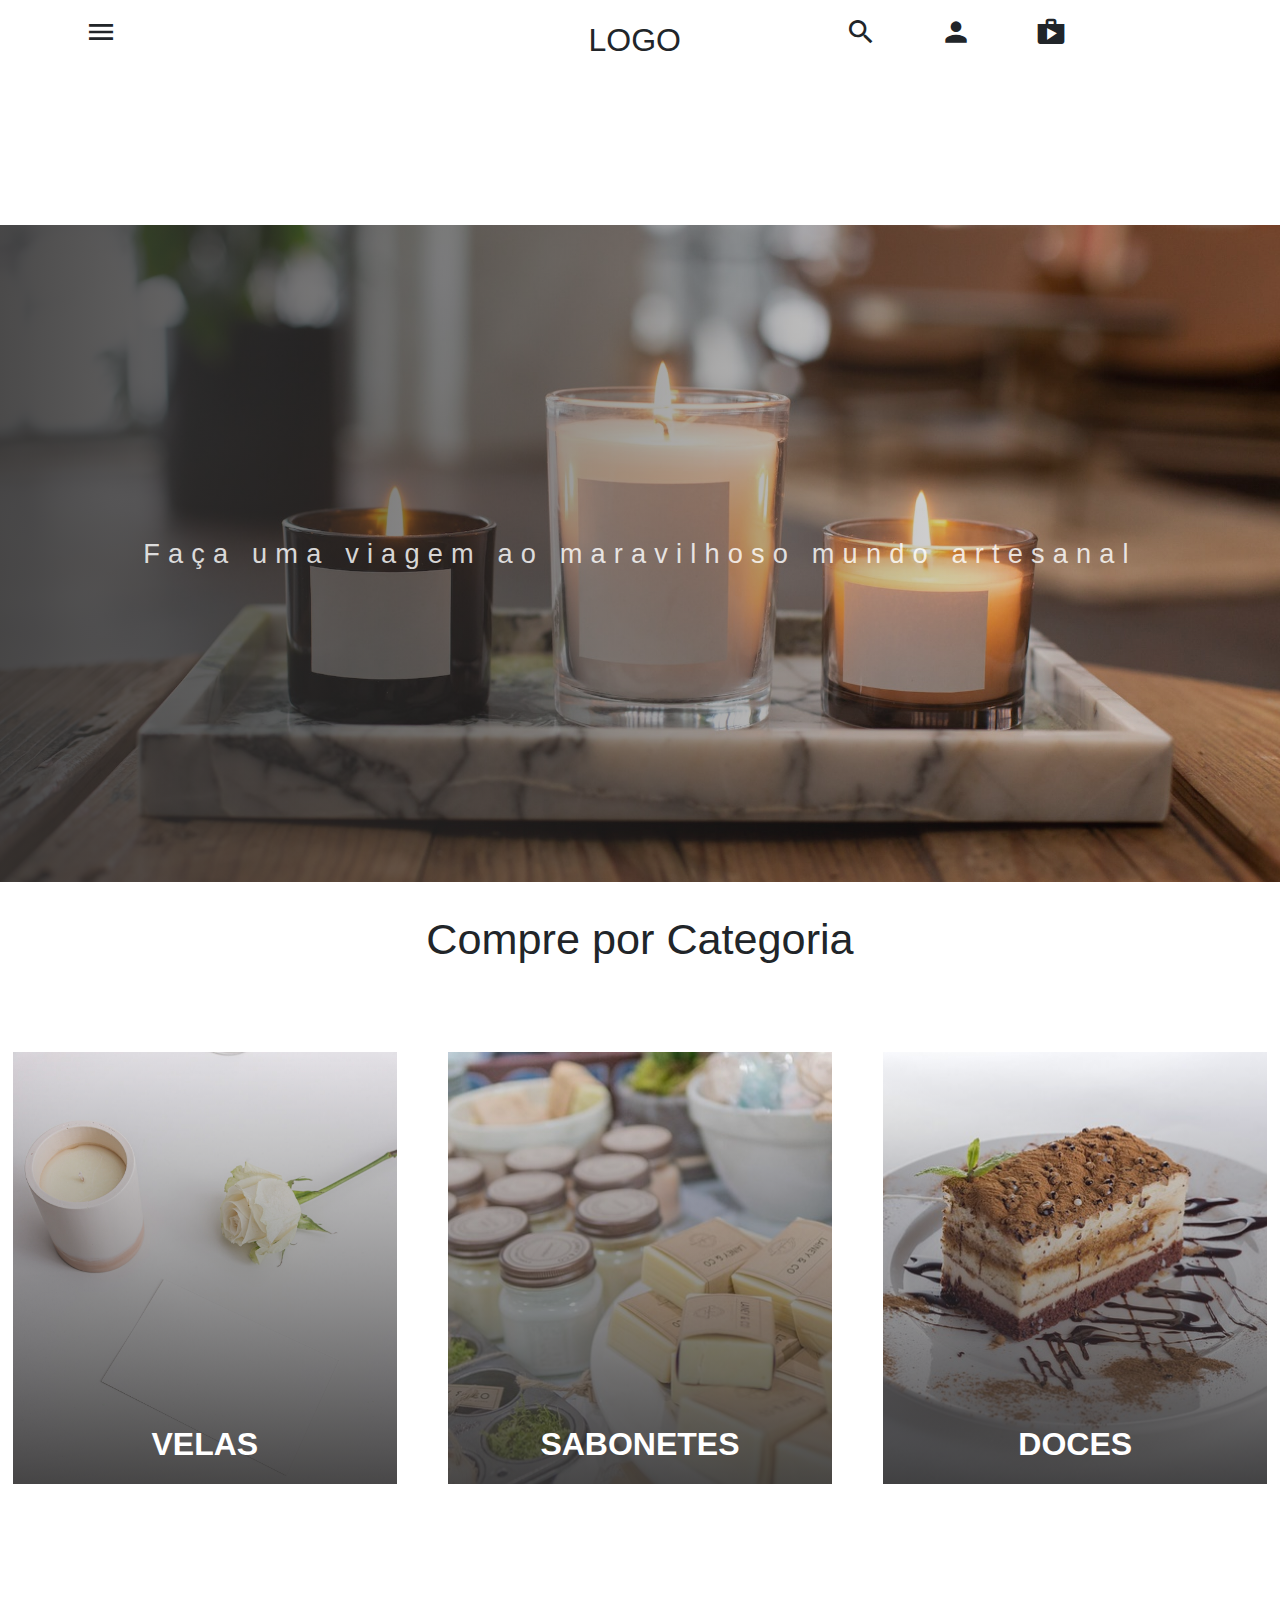
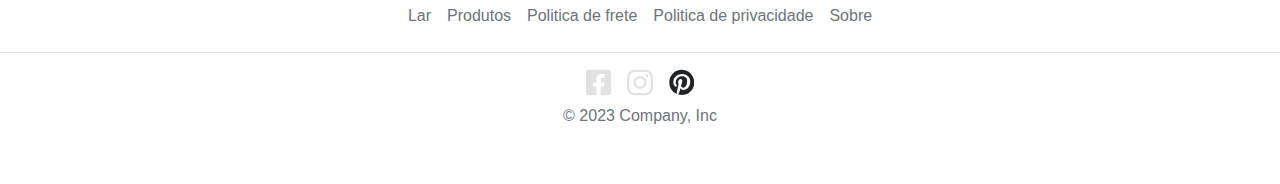
<file: index.html>
<!DOCTYPE html>
<html lang="pt-BR">
<head>
    <meta charset="UTF-8">
    <meta name="viewport" content="width=device-width, initial-scale=1.0">
    <link rel="stylesheet" href="https://cdn.jsdelivr.net/npm/bootstrap@4.3.1/dist/css/bootstrap.min.css" integrity="sha384-ggOyR0iXCbMQv3Xipma34MD+dH/1fQ784/j6cY/iJTQUOhcWr7x9JvoRxT2MZw1T" crossorigin="anonymous">
    <link rel="stylesheet" href="style/model.css">
    <link rel="stylesheet" href="style/index.css">
    <link href="https://fonts.googleapis.com/icon?family=Material+Icons"
      rel="stylesheet">
    <title>Home Page</title>
</head>
<body>
    <header>
        <nav class="container pt-3">
            <div class="row">
                <span id="menu" class="col-5 material-icons">menu</span>
                <span id="logo" class="col-3">LOGO</span>
                <span id="search" class="col-1 material-icons">search</span>
                <span id="user" class="col-1 material-icons">person</span>
                <span id="shopping_bag" class="col-1 material-icons">shopping_bag</span>
            </div>
        </nav>
        <div id="banner-main">
            <p id="description-banner">Faça uma viagem ao maravilhoso mundo artesanal</p>
        </div>
    </header>
    <main>
        <section id="product-categories">
            <h1 id="title-categories">Compre por Categoria</h1>
            <div id="product-categories-photo">
                <div class="photos-categories" id="vela">
                    <p class="description-categories">Velas</p>
                </div>
                <div class="photos-categories" id="sabonete">
                    <p class="description-categories">Sabonetes</p>
                </div>
                <div class="photos-categories" id="doce">
                    <p class="description-categories">Doces</p>
                </div>
            </div>
        </section>
    </main>
    <footer class="py-3 my-4">
        <ul class="nav justify-content-center border-bottom pb-3 mb-3">
          <li class="nav-item"><a href="#" class="nav-link px-2 text-muted"><font style="vertical-align: inherit;"><font style="vertical-align: inherit;">Lar</font></font></a></li>
          <li class="nav-item"><a href="#" class="nav-link px-2 text-muted"><font style="vertical-align: inherit;"><font style="vertical-align: inherit;">Produtos</font></font></a></li>
          <li class="nav-item"><a href="#" class="nav-link px-2 text-muted"><font style="vertical-align: inherit;"><font style="vertical-align: inherit;">Politica de frete</font></font></a></li>
          <li class="nav-item"><a href="#" class="nav-link px-2 text-muted"><font style="vertical-align: inherit;"><font style="vertical-align: inherit;">Politica de privacidade</font></font></a></li>
          <li class="nav-item"><a href="#" class="nav-link px-2 text-muted"><font style="vertical-align: inherit;"><font style="vertical-align: inherit;">Sobre</font></font></a></li>
        </ul>
        <div id="social-media" class="my-2">
            <img class="medias" id="facebook-logo" src="img/facebook.svg" alt="facebook">
            <img class="medias" id="instagram-logo" src="img/instagram.svg" alt="instagram">
            <svg class="medias" aria-hidden="true" focusable="false" role="presentation" class="icon icon-pinterest" viewBox="0 0 17 18">
                <path fill="currentColor" d="M8.48.58a8.42 8.42 0 015.9 2.45 8.42 8.42 0 011.33 10.08 8.28 8.28 0 01-7.23 4.16 8.5 8.5 0 01-2.37-.32c.42-.68.7-1.29.85-1.8l.59-2.29c.14.28.41.52.8.73.4.2.8.31 1.24.31.87 0 1.65-.25 2.34-.75a4.87 4.87 0 001.6-2.05 7.3 7.3 0 00.56-2.93c0-1.3-.5-2.41-1.49-3.36a5.27 5.27 0 00-3.8-1.43c-.93 0-1.8.16-2.58.48A5.23 5.23 0 002.85 8.6c0 .75.14 1.41.43 1.98.28.56.7.96 1.27 1.2.1.04.19.04.26 0 .07-.03.12-.1.15-.2l.18-.68c.05-.15.02-.3-.11-.45a2.35 2.35 0 01-.57-1.63A3.96 3.96 0 018.6 4.8c1.09 0 1.94.3 2.54.89.61.6.92 1.37.92 2.32 0 .8-.11 1.54-.33 2.21a3.97 3.97 0 01-.93 1.62c-.4.4-.87.6-1.4.6-.43 0-.78-.15-1.06-.47-.27-.32-.36-.7-.26-1.13a111.14 111.14 0 01.47-1.6l.18-.73c.06-.26.09-.47.09-.65 0-.36-.1-.66-.28-.89-.2-.23-.47-.35-.83-.35-.45 0-.83.2-1.13.62-.3.41-.46.93-.46 1.56a4.1 4.1 0 00.18 1.15l.06.15c-.6 2.58-.95 4.1-1.08 4.54-.12.55-.16 1.2-.13 1.94a8.4 8.4 0 01-5-7.65c0-2.3.81-4.28 2.44-5.9A8.04 8.04 0 018.48.57z">
              </path>
            </svg>
        </div>
        <p class="text-center text-muted"><font style="vertical-align: inherit;"><font style="vertical-align: inherit;">© 2023 Company, Inc</font></font></p>
    </footer>
    <script src="https://code.jquery.com/jquery-3.3.1.slim.min.js" integrity="sha384-q8i/X+965DzO0rT7abK41JStQIAqVgRVzpbzo5smXKp4YfRvH+8abtTE1Pi6jizo" crossorigin="anonymous"></script>
    <script src="https://cdn.jsdelivr.net/npm/popper.js@1.14.7/dist/umd/popper.min.js" integrity="sha384-UO2eT0CpHqdSJQ6hJty5KVphtPhzWj9WO1clHTMGa3JDZwrnQq4sF86dIHNDz0W1" crossorigin="anonymous"></script>
    <script src="https://cdn.jsdelivr.net/npm/bootstrap@4.3.1/dist/js/bootstrap.min.js" integrity="sha384-JjSmVgyd0p3pXB1rRibZUAYoIIy6OrQ6VrjIEaFf/nJGzIxFDsf4x0xIM+B07jRM" crossorigin="anonymous"></script>
</body>
</html>
</file>
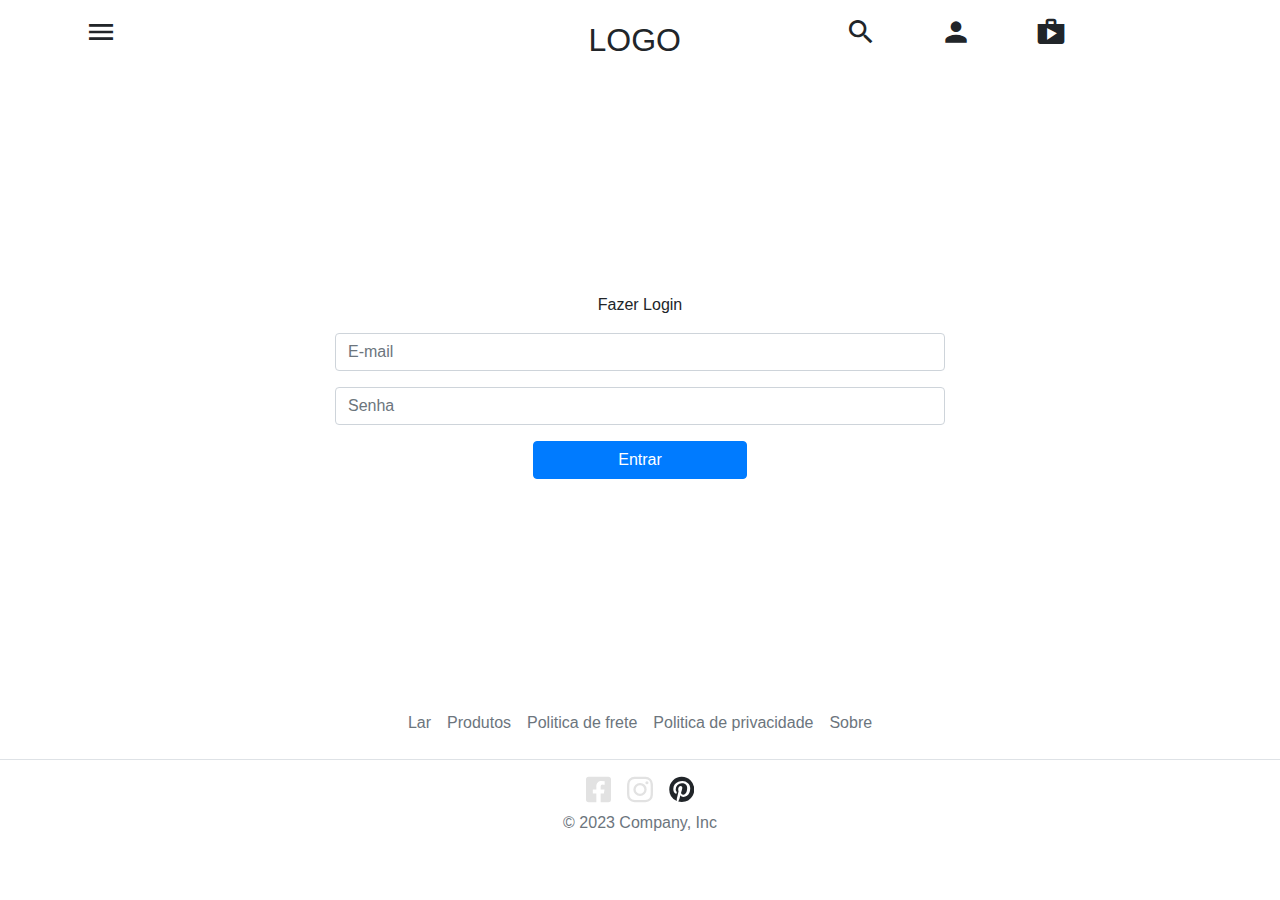
<file: Pages/login.html>
<!DOCTYPE html>
<html lang="pt-BR">
<head>
    <meta charset="UTF-8">
    <meta name="viewport" content="width=device-width, initial-scale=1.0">
    <link rel="stylesheet" href="https://cdn.jsdelivr.net/npm/bootstrap@4.3.1/dist/css/bootstrap.min.css" integrity="sha384-ggOyR0iXCbMQv3Xipma34MD+dH/1fQ784/j6cY/iJTQUOhcWr7x9JvoRxT2MZw1T" crossorigin="anonymous">
    <link rel="stylesheet" href="../style/model.css">
    <link rel="stylesheet" href="../style/login.css">
    <link href="https://fonts.googleapis.com/icon?family=Material+Icons"
      rel="stylesheet">
    <title>Home Page</title>
</head>
<body>
  <header>
    <nav class="container pt-3">
        <div class="row">
            <span id="menu" class="col-5 material-icons">menu</span>
            <span id="logo" class="col-3">LOGO</span>
            <span id="search" class="col-1 material-icons">search</span>
            <span id="user" class="col-1 material-icons">person</span>
            <span id="shopping_bag" class="col-1 material-icons">shopping_bag</span>
        </div>
    </nav>
    <div id="banner-main">
    </div>
  </header>
    <section id="login-section" class="d-flex justify-content-center align-items-center">
      <div id="login-group" class="container w-50">
        <p class="text-center">Fazer Login</p>
        <form action="">
          <div class="form-group">
            <input type="email" name="" id="" class="form-control input-personalizate" placeholder="E-mail">
          </div>
          <div class="form-group">
            <input type="password" name="" id="" class="form-control input-personalizate" placeholder="Senha">
          </div>
          <div class="text-center"><button type="submit" class="btn btn-primary button-personalizate">Entrar</button></div>
        </form>
      </div>
    </section>
    <footer class="py-1 my-4">
      <ul class="nav justify-content-center border-bottom pb-3 mb-3">
        <li class="nav-item"><a href="#" class="nav-link px-2 text-muted"><font style="vertical-align: inherit;"><font style="vertical-align: inherit;">Lar</font></font></a></li>
        <li class="nav-item"><a href="#" class="nav-link px-2 text-muted"><font style="vertical-align: inherit;"><font style="vertical-align: inherit;">Produtos</font></font></a></li>
        <li class="nav-item"><a href="#" class="nav-link px-2 text-muted"><font style="vertical-align: inherit;"><font style="vertical-align: inherit;">Politica de frete</font></font></a></li>
        <li class="nav-item"><a href="#" class="nav-link px-2 text-muted"><font style="vertical-align: inherit;"><font style="vertical-align: inherit;">Politica de privacidade</font></font></a></li>
        <li class="nav-item"><a href="#" class="nav-link px-2 text-muted"><font style="vertical-align: inherit;"><font style="vertical-align: inherit;">Sobre</font></font></a></li>
      </ul>
      <div id="social-media" class="my-2">
          <img class="medias" id="facebook-logo" src="../img/facebook.svg" alt="facebook">
          <img class="medias" id="instagram-logo" src="../img/instagram.svg" alt="instagram">
          <svg class="medias" aria-hidden="true" focusable="false" role="presentation" class="icon icon-pinterest" viewBox="0 0 17 18">
              <path fill="currentColor" d="M8.48.58a8.42 8.42 0 015.9 2.45 8.42 8.42 0 011.33 10.08 8.28 8.28 0 01-7.23 4.16 8.5 8.5 0 01-2.37-.32c.42-.68.7-1.29.85-1.8l.59-2.29c.14.28.41.52.8.73.4.2.8.31 1.24.31.87 0 1.65-.25 2.34-.75a4.87 4.87 0 001.6-2.05 7.3 7.3 0 00.56-2.93c0-1.3-.5-2.41-1.49-3.36a5.27 5.27 0 00-3.8-1.43c-.93 0-1.8.16-2.58.48A5.23 5.23 0 002.85 8.6c0 .75.14 1.41.43 1.98.28.56.7.96 1.27 1.2.1.04.19.04.26 0 .07-.03.12-.1.15-.2l.18-.68c.05-.15.02-.3-.11-.45a2.35 2.35 0 01-.57-1.63A3.96 3.96 0 018.6 4.8c1.09 0 1.94.3 2.54.89.61.6.92 1.37.92 2.32 0 .8-.11 1.54-.33 2.21a3.97 3.97 0 01-.93 1.62c-.4.4-.87.6-1.4.6-.43 0-.78-.15-1.06-.47-.27-.32-.36-.7-.26-1.13a111.14 111.14 0 01.47-1.6l.18-.73c.06-.26.09-.47.09-.65 0-.36-.1-.66-.28-.89-.2-.23-.47-.35-.83-.35-.45 0-.83.2-1.13.62-.3.41-.46.93-.46 1.56a4.1 4.1 0 00.18 1.15l.06.15c-.6 2.58-.95 4.1-1.08 4.54-.12.55-.16 1.2-.13 1.94a8.4 8.4 0 01-5-7.65c0-2.3.81-4.28 2.44-5.9A8.04 8.04 0 018.48.57z">
            </path>
          </svg>
      </div>
      <p class="text-center text-muted"><font style="vertical-align: inherit;"><font style="vertical-align: inherit;">© 2023 Company, Inc</font></font></p>
  </footer>
  <script src="https://code.jquery.com/jquery-3.3.1.slim.min.js" integrity="sha384-q8i/X+965DzO0rT7abK41JStQIAqVgRVzpbzo5smXKp4YfRvH+8abtTE1Pi6jizo" crossorigin="anonymous"></script>
  <script src="https://cdn.jsdelivr.net/npm/popper.js@1.14.7/dist/umd/popper.min.js" integrity="sha384-UO2eT0CpHqdSJQ6hJty5KVphtPhzWj9WO1clHTMGa3JDZwrnQq4sF86dIHNDz0W1" crossorigin="anonymous"></script>
  <script src="https://cdn.jsdelivr.net/npm/bootstrap@4.3.1/dist/js/bootstrap.min.js" integrity="sha384-JjSmVgyd0p3pXB1rRibZUAYoIIy6OrQ6VrjIEaFf/nJGzIxFDsf4x0xIM+B07jRM" crossorigin="anonymous"></script>
</body>
</html>
</file>
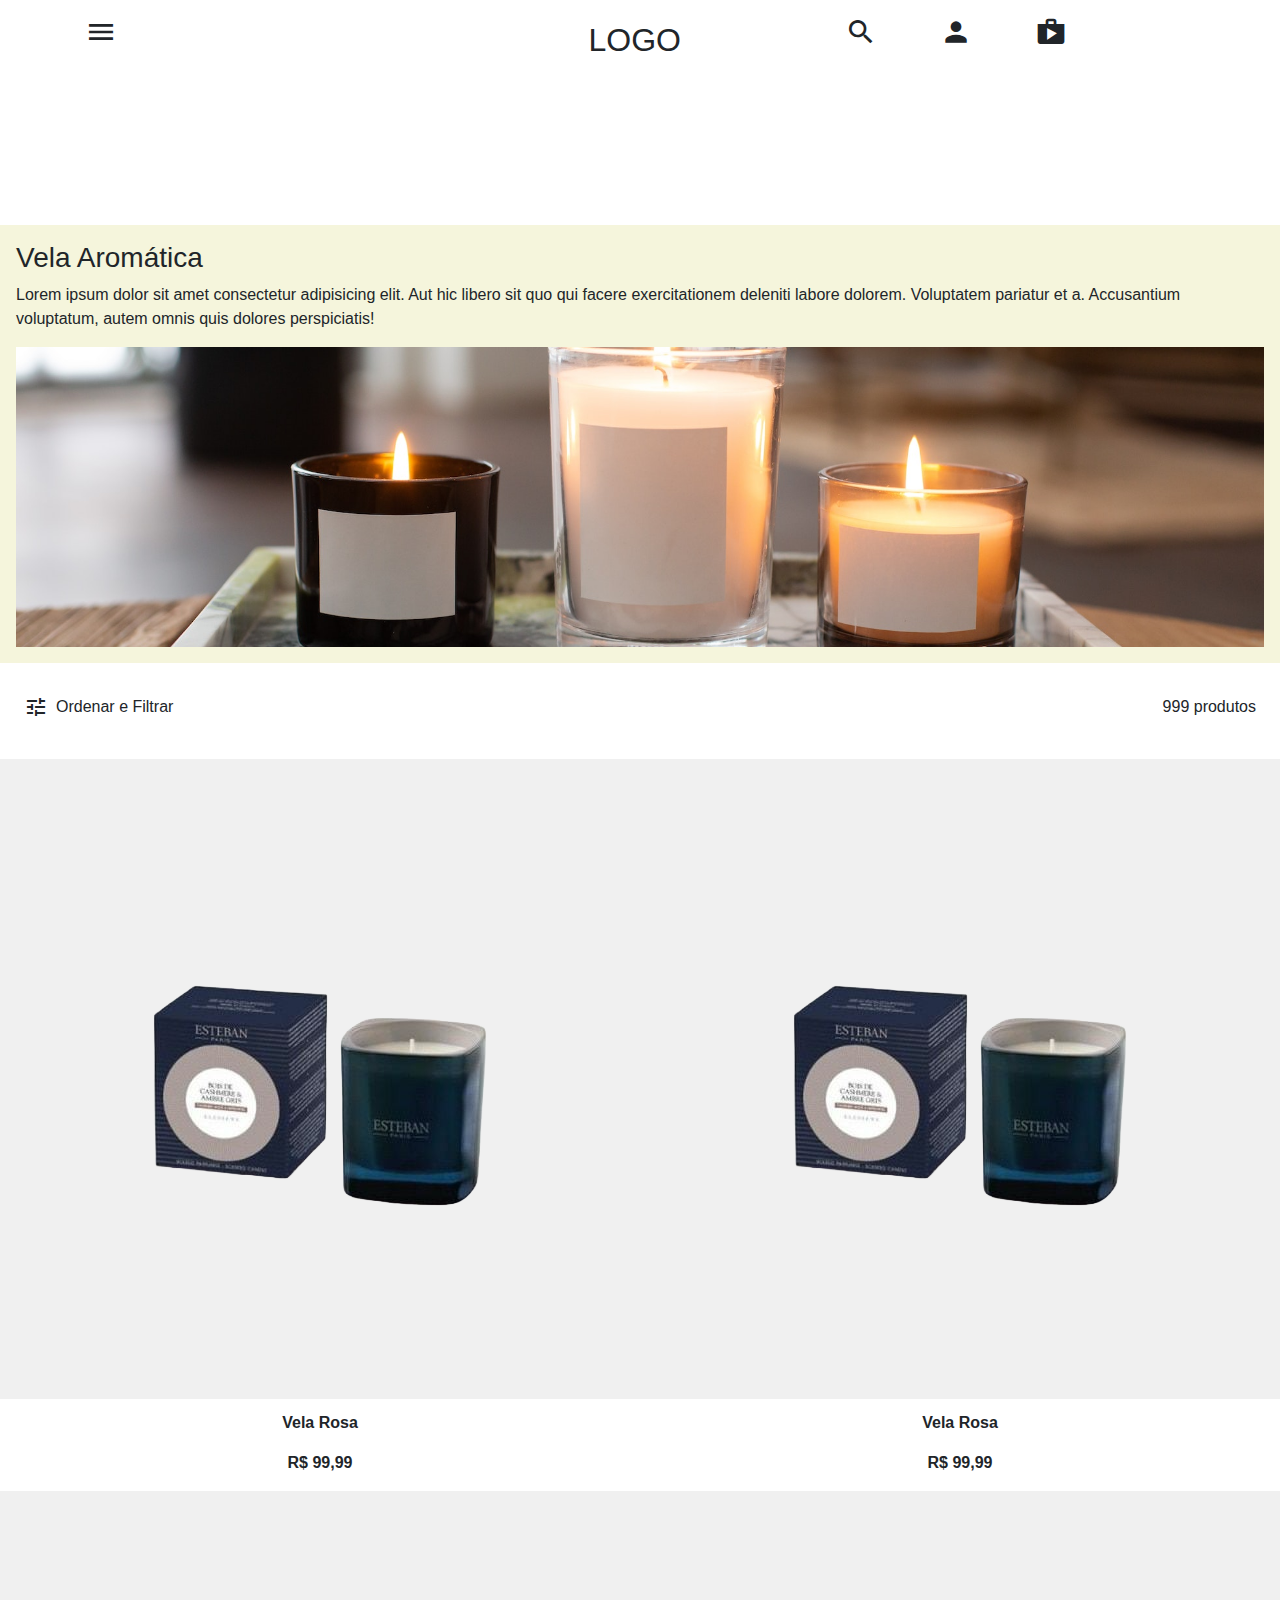
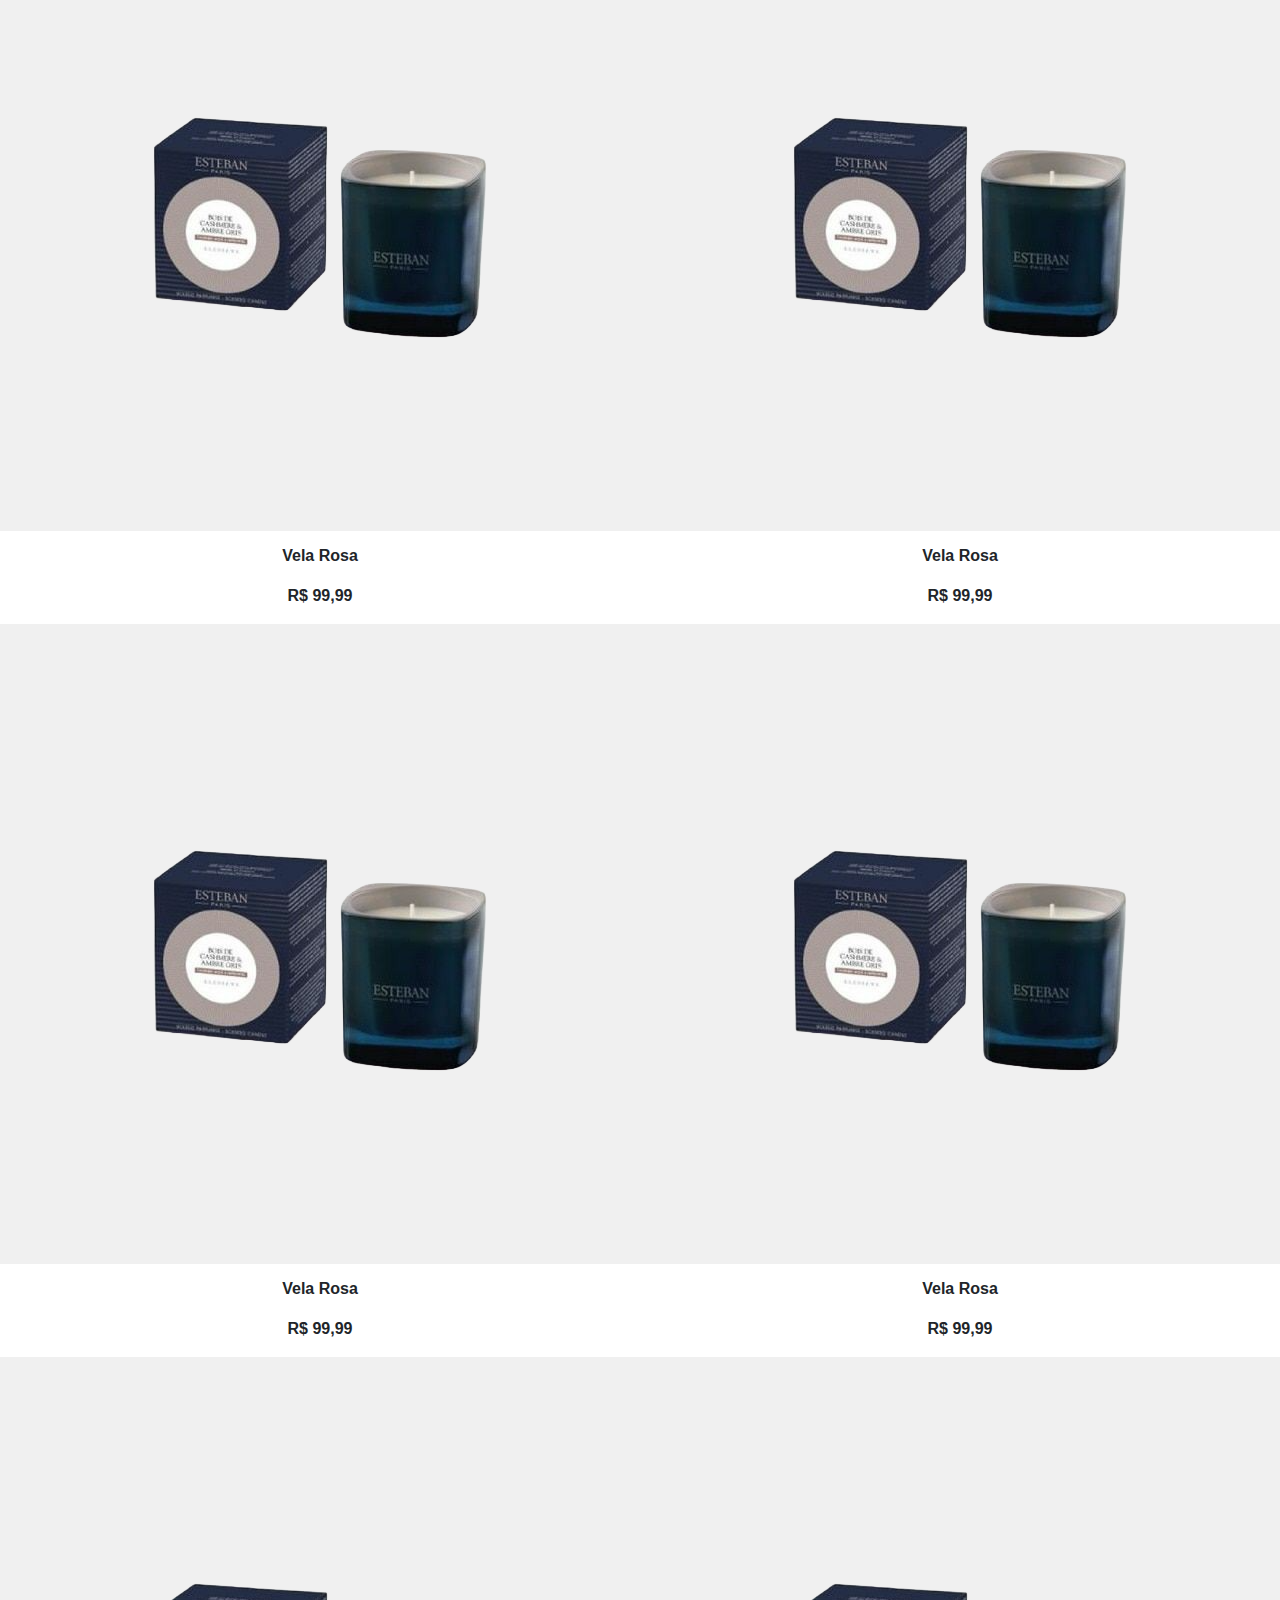
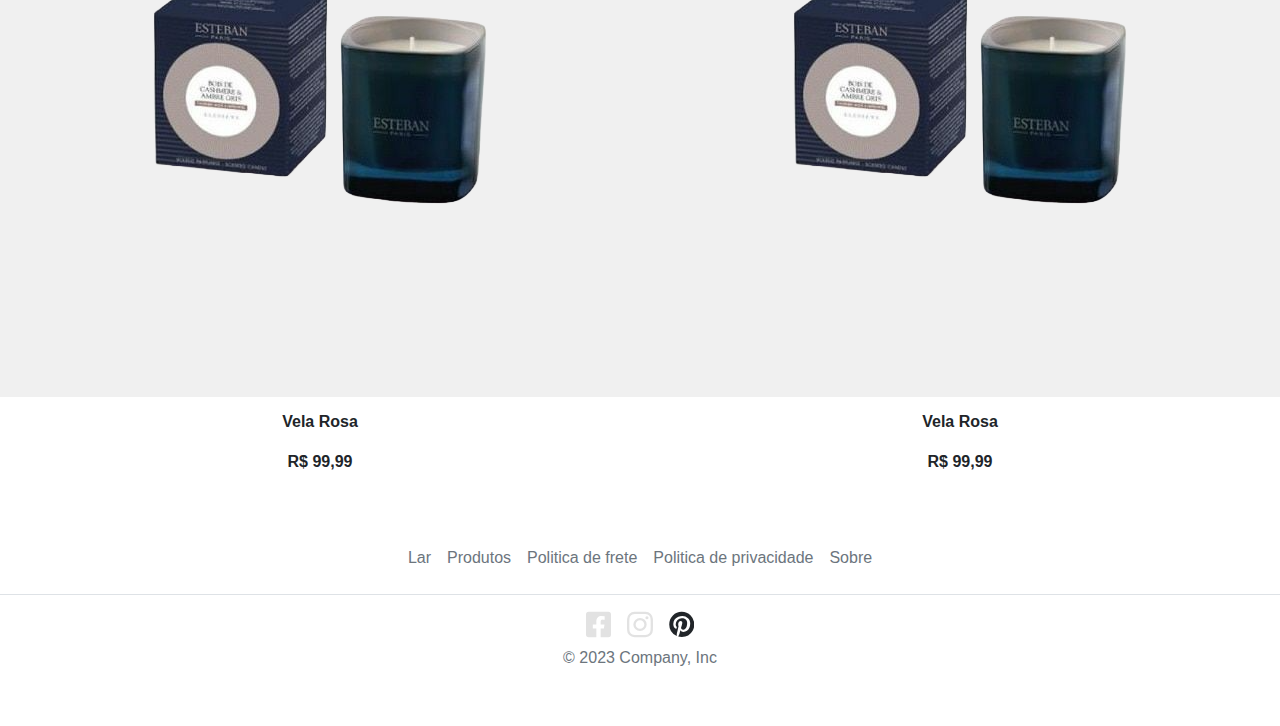
<file: Pages/products.html>
<!DOCTYPE html>
<html lang="pt-BR">
<head>
    <meta charset="UTF-8">
    <meta name="viewport" content="width=device-width, initial-scale=1.0">
    <link rel="stylesheet" href="https://cdn.jsdelivr.net/npm/bootstrap@4.3.1/dist/css/bootstrap.min.css" integrity="sha384-ggOyR0iXCbMQv3Xipma34MD+dH/1fQ784/j6cY/iJTQUOhcWr7x9JvoRxT2MZw1T" crossorigin="anonymous">
    <link rel="stylesheet" href="../style/model.css">
    <link rel="stylesheet" href="../style/products.css">
    <link href="https://fonts.googleapis.com/icon?family=Material+Icons"
      rel="stylesheet">
    <title>Home Page</title>
</head>
<body>
    <header>
        <nav class="container pt-3">
            <div class="row">
                <span id="menu" class="col-5 material-icons">menu</span>
                <span id="logo" class="col-3">LOGO</span>
                <span id="search" class="col-1 material-icons">search</span>
                <span id="user" class="col-1 material-icons">person</span>
                <span id="shopping_bag" class="col-1 material-icons">shopping_bag</span>
            </div>
        </nav>
    </header>
    <div id="introduction-products">
        <div id="apresentation-product">
            <h3>Vela Aromática</h3>
            Lorem ipsum dolor sit amet consectetur adipisicing elit. Aut hic libero sit quo qui facere exercitationem deleniti labore dolorem. Voluptatem pariatur et a. Accusantium voluptatum, autem omnis quis dolores perspiciatis!
        </div>
        <div id="banner-main">
        
        </div>
    </div>
    <section id="show-products">
        <div id="configuration-products">
            <div id="filter">
                <span class="material-icons">tune</span>
                <p>Ordenar e Filtrar</p>
            </div>
            <div id="products-count">
                <p>999 produtos</p>
            </div>
        </div>
        <div id="products">
            <div class="products-section" id="product-1">
                <img class="photo-products" id="photo-product-1" src="../img/teste_vela.png">
                <p class="description-product">Vela Rosa</p>
                <p class="price">R$ 99,99</p>
            </div>
            <div class="products-section" id="product-2">
                <img class="photo-products" id="photo-product-2" src="../img/teste_vela.png" alt="Canjiquinha">
                <p class="description-product">Vela Rosa</p>
                <p class="price">R$ 99,99</p>
            </div>
            <div class="products-section" id="product-3">
                <img class="photo-products" id="photo-product-3" src="../img/teste_vela.png" alt="vela-palm-beach">
                <p class="description-product">Vela Rosa</p>
                <p class="price">R$ 99,99</p>
            </div>
            <div class="products-section" id="product-4">
                <img class="photo-products" id="photo-product-4" src="../img/teste_vela.png" alt="vela-honey">
                <p class="description-product">Vela Rosa</p>
                <p class="price">R$ 99,99</p>
            </div>
            <div class="products-section" id="product-5">
                <img class="photo-products" id="photo-product-5" src="../img/teste_vela.png "alt="vela-classic">
                <p class="description-product">Vela Rosa</p>
                <p class="price">R$ 99,99</p>
            </div>
            <div class="products-section" id="product-6">
                <img class="photo-products" id="photo-product-6" src="../img/teste_vela.png " alt="vela-bamboo-life">
                <p class="description-product">Vela Rosa</p>
                <p class="price">R$ 99,99</p>
            </div>
            <div class="products-section" id="product-7">
                <img class="photo-products" id="photo-product-7" src="../img/teste_vela.png" alt="vela-bamboo-life">
                <p class="description-product">Vela Rosa</p>
                <p class="price">R$ 99,99</p>
            </div>
            <div class="products-section" id="product-8">
                <img class="photo-products" id="photo-product-8" src="../img/teste_vela.png" alt="vela-bamboo-life">
                <p class="description-product">Vela Rosa</p>
                <p class="price">R$ 99,99</p>
            </div>
        </div>
    </section>
    </footer>
    <footer class="py-3 my-4">
        <ul class="nav justify-content-center border-bottom pb-3 mb-3">
          <li class="nav-item"><a href="#" class="nav-link px-2 text-muted"><font style="vertical-align: inherit;"><font style="vertical-align: inherit;">Lar</font></font></a></li>
          <li class="nav-item"><a href="#" class="nav-link px-2 text-muted"><font style="vertical-align: inherit;"><font style="vertical-align: inherit;">Produtos</font></font></a></li>
          <li class="nav-item"><a href="#" class="nav-link px-2 text-muted"><font style="vertical-align: inherit;"><font style="vertical-align: inherit;">Politica de frete</font></font></a></li>
          <li class="nav-item"><a href="#" class="nav-link px-2 text-muted"><font style="vertical-align: inherit;"><font style="vertical-align: inherit;">Politica de privacidade</font></font></a></li>
          <li class="nav-item"><a href="#" class="nav-link px-2 text-muted"><font style="vertical-align: inherit;"><font style="vertical-align: inherit;">Sobre</font></font></a></li>
        </ul>
        <div id="social-media" class="my-2">
            <img class="medias" id="facebook-logo" src="../img/facebook.svg" alt="facebook">
            <img class="medias" id="instagram-logo" src="../img/instagram.svg" alt="instagram">
            <svg class="medias" aria-hidden="true" focusable="false" role="presentation" class="icon icon-pinterest" viewBox="0 0 17 18">
                <path fill="currentColor" d="M8.48.58a8.42 8.42 0 015.9 2.45 8.42 8.42 0 011.33 10.08 8.28 8.28 0 01-7.23 4.16 8.5 8.5 0 01-2.37-.32c.42-.68.7-1.29.85-1.8l.59-2.29c.14.28.41.52.8.73.4.2.8.31 1.24.31.87 0 1.65-.25 2.34-.75a4.87 4.87 0 001.6-2.05 7.3 7.3 0 00.56-2.93c0-1.3-.5-2.41-1.49-3.36a5.27 5.27 0 00-3.8-1.43c-.93 0-1.8.16-2.58.48A5.23 5.23 0 002.85 8.6c0 .75.14 1.41.43 1.98.28.56.7.96 1.27 1.2.1.04.19.04.26 0 .07-.03.12-.1.15-.2l.18-.68c.05-.15.02-.3-.11-.45a2.35 2.35 0 01-.57-1.63A3.96 3.96 0 018.6 4.8c1.09 0 1.94.3 2.54.89.61.6.92 1.37.92 2.32 0 .8-.11 1.54-.33 2.21a3.97 3.97 0 01-.93 1.62c-.4.4-.87.6-1.4.6-.43 0-.78-.15-1.06-.47-.27-.32-.36-.7-.26-1.13a111.14 111.14 0 01.47-1.6l.18-.73c.06-.26.09-.47.09-.65 0-.36-.1-.66-.28-.89-.2-.23-.47-.35-.83-.35-.45 0-.83.2-1.13.62-.3.41-.46.93-.46 1.56a4.1 4.1 0 00.18 1.15l.06.15c-.6 2.58-.95 4.1-1.08 4.54-.12.55-.16 1.2-.13 1.94a8.4 8.4 0 01-5-7.65c0-2.3.81-4.28 2.44-5.9A8.04 8.04 0 018.48.57z">
              </path>
            </svg>
        </div>
        <p class="text-center text-muted"><font style="vertical-align: inherit;"><font style="vertical-align: inherit;">© 2023 Company, Inc</font></font></p>
    </footer>
    <script src="https://code.jquery.com/jquery-3.3.1.slim.min.js" integrity="sha384-q8i/X+965DzO0rT7abK41JStQIAqVgRVzpbzo5smXKp4YfRvH+8abtTE1Pi6jizo" crossorigin="anonymous"></script>
    <script src="https://cdn.jsdelivr.net/npm/popper.js@1.14.7/dist/umd/popper.min.js" integrity="sha384-UO2eT0CpHqdSJQ6hJty5KVphtPhzWj9WO1clHTMGa3JDZwrnQq4sF86dIHNDz0W1" crossorigin="anonymous"></script>
    <script src="https://cdn.jsdelivr.net/npm/bootstrap@4.3.1/dist/js/bootstrap.min.js" integrity="sha384-JjSmVgyd0p3pXB1rRibZUAYoIIy6OrQ6VrjIEaFf/nJGzIxFDsf4x0xIM+B07jRM" crossorigin="anonymous"></script>
</body>
</html>
</file>
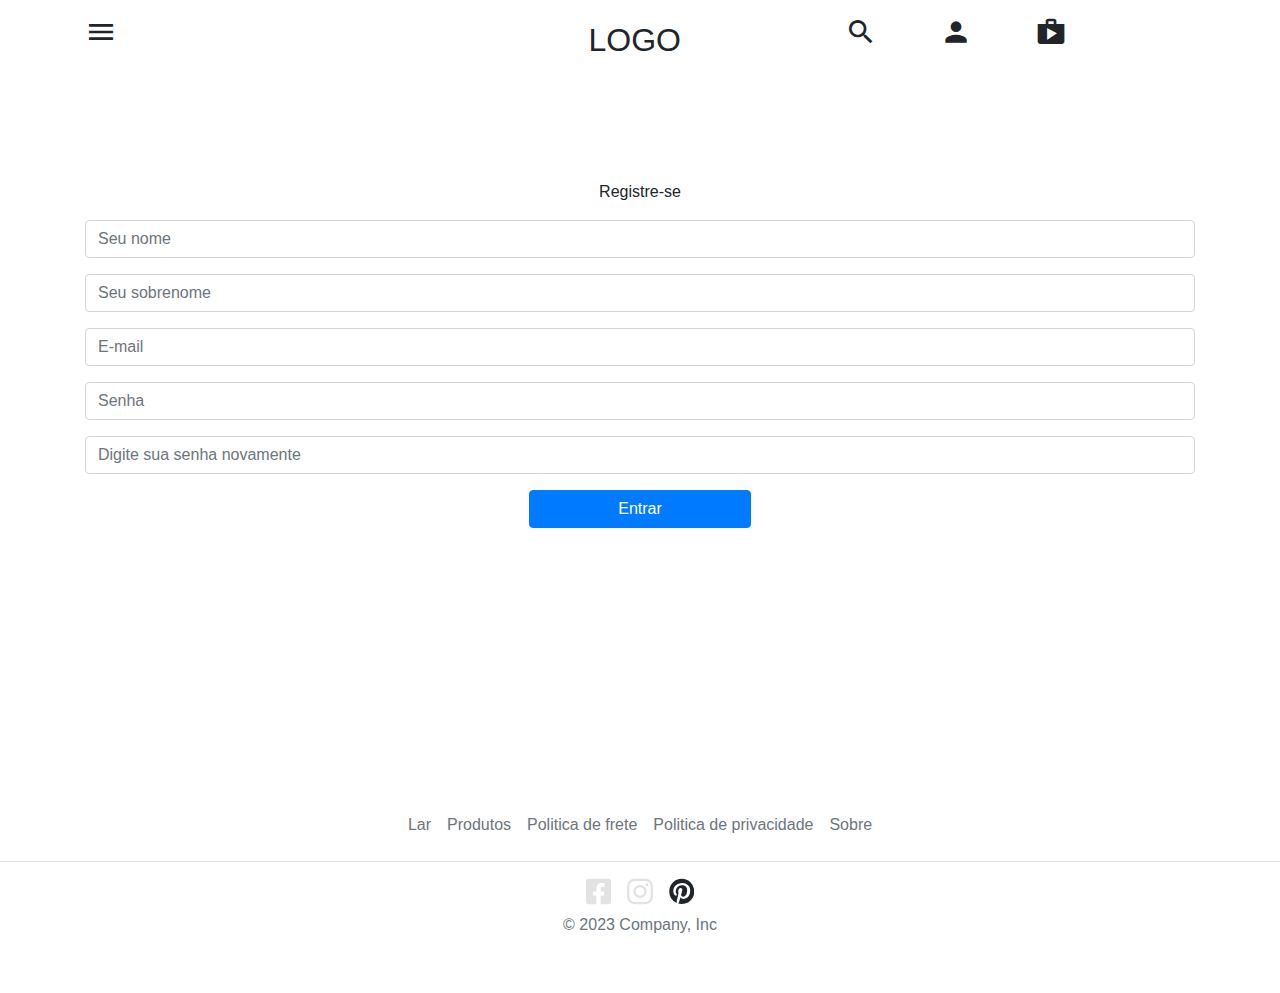
<file: Pages/register.html>
<!DOCTYPE html>
<html lang="pt-BR">
<head>
    <meta charset="UTF-8">
    <meta name="viewport" content="width=device-width, initial-scale=1.0">
    <link rel="stylesheet" href="https://cdn.jsdelivr.net/npm/bootstrap@4.3.1/dist/css/bootstrap.min.css" integrity="sha384-ggOyR0iXCbMQv3Xipma34MD+dH/1fQ784/j6cY/iJTQUOhcWr7x9JvoRxT2MZw1T" crossorigin="anonymous">
    <link rel="stylesheet" href="../style/model.css">
    <link rel="stylesheet" href="../style/register.css">
    <link href="https://fonts.googleapis.com/icon?family=Material+Icons"
      rel="stylesheet">
    <title>Home Page</title>
</head>
<body>
    <header>
        <nav class="container pt-3">
            <div class="row">
                <span id="menu" class="col-5 material-icons">menu</span>
                <span id="logo" class="col-3">LOGO</span>
                <span id="search" class="col-1 material-icons">search</span>
                <span id="user" class="col-1 material-icons">person</span>
                <span id="shopping_bag" class="col-1 material-icons">shopping_bag</span>
            </div>
        </nav>
        <div id="banner-main">
        </div>
    </header>
    <section id="login-section" class="d-flex justify-content-center align-items-center">
        <div id="login-group" class="container">
          <p class="text-center">Registre-se</p>
          <form action="">
            <div class="form-group">
                <input type="text" name="" id="" class="form-control" placeholder="Seu nome">
            </div>
            <div class="form-group">
                <input type="text" name="" id="" class="form-control" placeholder="Seu sobrenome">
            </div>
            <div class="form-group">
              <input type="email" name="" id="" class="form-control input-personalizate" placeholder="E-mail">
            </div>
            <div class="form-group">
              <input type="password" name="" id="" class="form-control input-personalizate" placeholder="Senha">
            </div>
            <div class="form-group">
                <input type="password" name="" id="" class="form-control input-personalizate" placeholder="Digite sua senha novamente">
            </div>
            <div class="text-center"><button type="submit" class="btn btn-primary button-personalizate">Entrar</button></div>
          </form>
        </div>
      </section>
    <footer class="py-3 my-4">
        <ul class="nav justify-content-center border-bottom pb-3 mb-3">
          <li class="nav-item"><a href="#" class="nav-link px-2 text-muted"><font style="vertical-align: inherit;"><font style="vertical-align: inherit;">Lar</font></font></a></li>
          <li class="nav-item"><a href="#" class="nav-link px-2 text-muted"><font style="vertical-align: inherit;"><font style="vertical-align: inherit;">Produtos</font></font></a></li>
          <li class="nav-item"><a href="#" class="nav-link px-2 text-muted"><font style="vertical-align: inherit;"><font style="vertical-align: inherit;">Politica de frete</font></font></a></li>
          <li class="nav-item"><a href="#" class="nav-link px-2 text-muted"><font style="vertical-align: inherit;"><font style="vertical-align: inherit;">Politica de privacidade</font></font></a></li>
          <li class="nav-item"><a href="#" class="nav-link px-2 text-muted"><font style="vertical-align: inherit;"><font style="vertical-align: inherit;">Sobre</font></font></a></li>
        </ul>
        <div id="social-media" class="my-2">
            <img class="medias" id="facebook-logo" src="../img/facebook.svg" alt="facebook">
            <img class="medias" id="instagram-logo" src="../img/instagram.svg" alt="instagram">
            <svg class="medias" aria-hidden="true" focusable="false" role="presentation" class="icon icon-pinterest" viewBox="0 0 17 18">
                <path fill="currentColor" d="M8.48.58a8.42 8.42 0 015.9 2.45 8.42 8.42 0 011.33 10.08 8.28 8.28 0 01-7.23 4.16 8.5 8.5 0 01-2.37-.32c.42-.68.7-1.29.85-1.8l.59-2.29c.14.28.41.52.8.73.4.2.8.31 1.24.31.87 0 1.65-.25 2.34-.75a4.87 4.87 0 001.6-2.05 7.3 7.3 0 00.56-2.93c0-1.3-.5-2.41-1.49-3.36a5.27 5.27 0 00-3.8-1.43c-.93 0-1.8.16-2.58.48A5.23 5.23 0 002.85 8.6c0 .75.14 1.41.43 1.98.28.56.7.96 1.27 1.2.1.04.19.04.26 0 .07-.03.12-.1.15-.2l.18-.68c.05-.15.02-.3-.11-.45a2.35 2.35 0 01-.57-1.63A3.96 3.96 0 018.6 4.8c1.09 0 1.94.3 2.54.89.61.6.92 1.37.92 2.32 0 .8-.11 1.54-.33 2.21a3.97 3.97 0 01-.93 1.62c-.4.4-.87.6-1.4.6-.43 0-.78-.15-1.06-.47-.27-.32-.36-.7-.26-1.13a111.14 111.14 0 01.47-1.6l.18-.73c.06-.26.09-.47.09-.65 0-.36-.1-.66-.28-.89-.2-.23-.47-.35-.83-.35-.45 0-.83.2-1.13.62-.3.41-.46.93-.46 1.56a4.1 4.1 0 00.18 1.15l.06.15c-.6 2.58-.95 4.1-1.08 4.54-.12.55-.16 1.2-.13 1.94a8.4 8.4 0 01-5-7.65c0-2.3.81-4.28 2.44-5.9A8.04 8.04 0 018.48.57z">
              </path>
            </svg>
        </div>
        <p class="text-center text-muted"><font style="vertical-align: inherit;"><font style="vertical-align: inherit;">© 2023 Company, Inc</font></font></p>
    </footer>
    <script src="https://code.jquery.com/jquery-3.3.1.slim.min.js" integrity="sha384-q8i/X+965DzO0rT7abK41JStQIAqVgRVzpbzo5smXKp4YfRvH+8abtTE1Pi6jizo" crossorigin="anonymous"></script>
    <script src="https://cdn.jsdelivr.net/npm/popper.js@1.14.7/dist/umd/popper.min.js" integrity="sha384-UO2eT0CpHqdSJQ6hJty5KVphtPhzWj9WO1clHTMGa3JDZwrnQq4sF86dIHNDz0W1" crossorigin="anonymous"></script>
    <script src="https://cdn.jsdelivr.net/npm/bootstrap@4.3.1/dist/js/bootstrap.min.js" integrity="sha384-JjSmVgyd0p3pXB1rRibZUAYoIIy6OrQ6VrjIEaFf/nJGzIxFDsf4x0xIM+B07jRM" crossorigin="anonymous"></script>
</body>
</html>
</file>
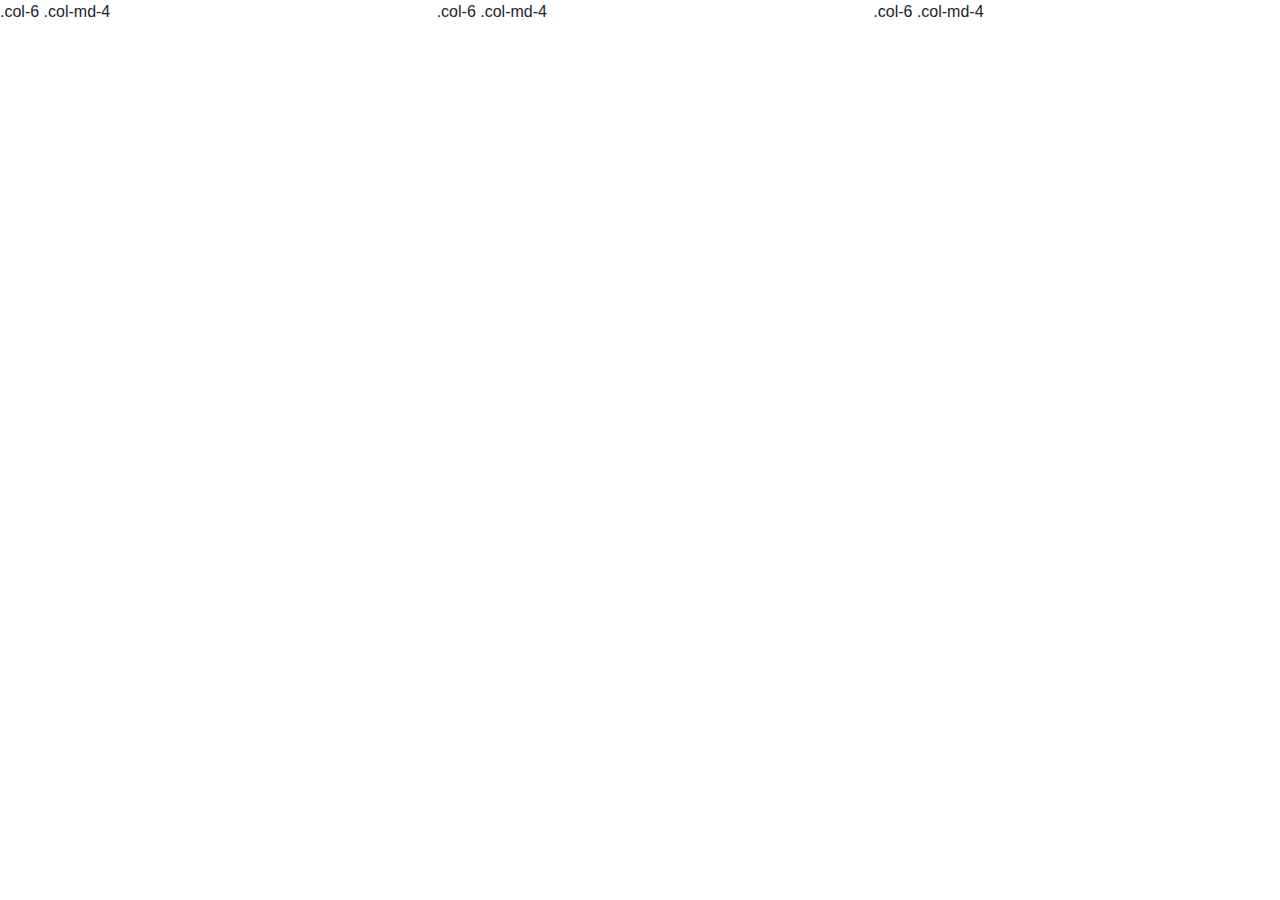
<file: Pages/test.html>
<!DOCTYPE html>
<html lang="en">
<head>
    <meta charset="UTF-8">
    <meta name="viewport" content="width=device-width, initial-scale=1.0">
    <link rel="stylesheet" href="https://cdn.jsdelivr.net/npm/bootstrap@4.3.1/dist/css/bootstrap.min.css" integrity="sha384-ggOyR0iXCbMQv3Xipma34MD+dH/1fQ784/j6cY/iJTQUOhcWr7x9JvoRxT2MZw1T" crossorigin="anonymous">
    <title>Document</title>
</head>
<body>
    <!-- Colunas começam com largura de 50%, em dispositivos móveis, e caem para 33.3% nos desktops -->
    <div class="row">
        <div class="col-6 col-md-4">.col-6 .col-md-4</div>
        <div class="col-6 col-md-4">.col-6 .col-md-4</div>
        <div class="col-6 col-md-4">.col-6 .col-md-4</div>
  </div>
    <script src="https://code.jquery.com/jquery-3.3.1.slim.min.js" integrity="sha384-q8i/X+965DzO0rT7abK41JStQIAqVgRVzpbzo5smXKp4YfRvH+8abtTE1Pi6jizo" crossorigin="anonymous"></script>
    <script src="https://cdn.jsdelivr.net/npm/popper.js@1.14.7/dist/umd/popper.min.js" integrity="sha384-UO2eT0CpHqdSJQ6hJty5KVphtPhzWj9WO1clHTMGa3JDZwrnQq4sF86dIHNDz0W1" crossorigin="anonymous"></script>
    <script src="https://cdn.jsdelivr.net/npm/bootstrap@4.3.1/dist/js/bootstrap.min.js" integrity="sha384-JjSmVgyd0p3pXB1rRibZUAYoIIy6OrQ6VrjIEaFf/nJGzIxFDsf4x0xIM+B07jRM" crossorigin="anonymous"></script>
</body>
</html>
</file>
<file: style/model.css>
/* All elements */
    *{
        margin: 0px;
        padding: 0px;
        box-sizing: border-box;
    }


/* Header */
    header > nav{
        height: 8vh;
    }
    header > nav{
        padding-top: 1em;
    }

/* Footer */
    #social-media{
        display: flex;
        flex-direction: row;
        justify-content: center;
        gap: 1em;
    }
    #social-media > .medias{
        width: 6% ;
    }
    #social-media #facebook-logo{
        color: white;
    }
    #social-media #instagram-logo{
        color: white;
    }

/* Tablets */
@media (min-width: 768px) and (max-width: 992px){
   /* Header */
        header > nav{
            height: 14vh;
        }
        header > nav{
            padding-top: 3.5em;
        }
        header> nav .material-icons{
            font-size: 2em;
        }
        header > nav  #logo{
            font-size: 1.8em ;
            
        }

    /* Footer */
        #social-media > .medias{
            width: 3% ;
        }
        
}
/* Monitores */
@media (min-width:993px) and (max-width:1200px){
    /* Header */
        header > nav{
            height: 25vh;
        }
        header > nav{
            padding-top: 3.5em;
        }
        header> nav .material-icons{
            font-size: 2em;
        }
        header > nav  #logo{
            font-size: 1.8em ;
        }

    /* Footer */
        #social-media > .medias{
            width: 2% ;
        }
    
}
/* Telas Grandes */
@media (min-width:1201px){
    /* Header */
    header > nav{
        height: 25vh;
    }
    header > nav{
        padding-top: 4.5em;
    }
    header> nav .material-icons{
        font-size: 2em;
    }
    header > nav  #logo{
        font-size: 2em ;
        text-align: left;
        transform: translateX(10%);
        
    }

    /* Footer */
        #social-media > .medias{
            width: 2% ;
        }


}
</file>
<file: style/index.css>
/* Header */
    header{
        height: auto;
    }
    header > #banner-main{
        position: relative;
        height: 35vh;
        width: 100%;
        background: linear-gradient(to right, rgba(50, 49, 49, 0.877), transparent),
        url(../img/vela-grande.jpg) scroll no-repeat center center;
        background-size: cover;
    }
    header > #banner-main > #description-banner{
        letter-spacing: 0.3em;
        text-align: center;
        font-size: 1em;
        width: 100%;
        padding: 0px 0.5em 0px 0.5em;
        color: rgba(255, 255, 255, 0.815);
        position: absolute;
        top:50%;
        left: 50%;
        transform: translate(-50%, -50%);
    }

/* main */
    main{
        margin: 2em 0px 0px 0px;
    }
    #product-categories > #title-categories{
        text-align: center;
        margin:0px 0px 2em 0px;
    }
    #product-categories-photo{
        display: flex;
        flex-direction: column;
        align-items: center;
        gap: 2em;
    }
    .photos-categories{
        height: 38vh;
        width: 80%;
    }
    #product-categories-photo:last-child{
        margin-bottom: 6em;
    }
    #product-categories-photo > #vela{
        background: linear-gradient(to top, rgba(50,49,49,0.877), transparent) ,url(../img/vela-rose.jpg) scroll no-repeat top center;
        background-size: cover;        
    }
    #product-categories-photo > #sabonete{
        background: linear-gradient(to top, rgba(50,49,49,0.877),transparent),url(../img/sabonete.jpg) scroll no-repeat center center;
        background-size: cover;
    }
    #product-categories-photo > #doce{
        background: linear-gradient(to top, rgba(50,49,49,0.877),transparent),url(../img/doce.jpg) scroll no-repeat center center;
        background-size: cover;
    }
    .photos-categories{
        position: relative;
    }
    #product-categories-photo  .description-categories{
        color: white;


        font-size: 2em;
        font-weight: bold;
        text-transform: uppercase;

        position: absolute;
        bottom: 0;
        left: 50%;
        transform: translateX(-50%);
    }
   
/* Tablets */
    @media (min-width: 768px) and (max-width:992px){
        /* Header */
            header > #banner-main{
                min-height: 50vh;
                max-height: 50vh;
                max-width: 100%;
                
            }
            header > #banner-main > #description-banner{
                font-size: 1.7em;
            }

        /* Main */
            #product-categories > #title-categories{
                font-size: 2.7em;
            }
            .photos-categories{
                height: 38vh;
                max-width: 70%;
            }
    }

/* Monitores */
    @media (min-width:993px) and (max-width:1200px){
        /* Header */
            header > #banner-main{
                min-height: 73vh;
                max-width: 100%;
                
            }
            header > #banner-main > #description-banner{
                font-size: 1.7em;
            }

        /* Main */
            #product-categories-photo{
                display: flex;
                flex-direction: row;
                justify-content: space-around;
                flex-wrap: wrap;
                gap: 1.6em;
            }
            #product-categories > #title-categories{
                font-size: 2.7em;
            }
            .photos-categories{
                min-height: 48vh;
                max-width: 30%;
            }
    }

/* Telas Grandes */
    @media (min-width:1201px){
    /* Header */
        header > #banner-main{
            min-height: 73vh;
            max-width: 100%;
            
        }
        header > #banner-main > #description-banner{
            font-size: 1.7em;
        }

    /* Main */
        #product-categories-photo{
            display: flex;
            flex-direction: row;
            justify-content: space-around;
            flex-wrap: wrap;
            gap: 1.6em;
        }
        #product-categories > #title-categories{
            font-size: 2.7em;
        }
        .photos-categories{
            min-height: 48vh;
            max-width: 30%;
        }
    }
</file>
<file: style/login.css>
.button-personalizate{
  width: 100%;
  
}
#login-section{
  height: 50vh;
}

@media (min-width:768px) and (max-width:992px){
  .button-personalizate{
    width: 50%;
  }
  #login-section{
    height: 50vh;
  } 
  #login-group{
    height: 70%;
  }
}
@media (min-width:993px) and (max-width:1200px){
  .button-personalizate{
    width: 35%;
  }
}
@media (min-width:1201px){
  .button-personalizate{
    width: 35%;
  }
  #login-group{
    height: 70%;
  }
}
</file>
<file: style/products.css>
#introduction-products{
    display: flex;
    flex-direction: column;
    padding: 1em;
    gap: 1em;

    background-color: beige;
}
#banner-main{
    background: url(../img/vela-grande.jpg) no-repeat scroll center center;
    background-size: cover;
    height: 300px;
    
}

#show-products{
    /* background-color: red; */
    height: auto;
    margin: 2em 0px;
}
#show-products > h2 {
    font-size: 1em;
}
#configuration-products{
    margin: 1.5em;
    display: flex;
    flex-direction: row;
    justify-content: space-between;
}
#filter{
    display: flex;
    flex-direction: row;
    gap: 0.5em;
}
#products-count{
    font-size: 1em;
}
/* Products */
#product-categories{
    display: flex;
    flex-direction: row;
    gap: 20px;
    justify-content: center;

    font-weight: bold;
    margin-bottom: 3em;
}

#products{
    display: flex;
    flex-direction: row;
    flex-wrap: wrap;
    justify-content: space-around;
}
#products .products-section{
    max-width: 80%;
}
#products .photo-products{
    margin-bottom:0.8em ;
    max-width: 100%;
    background-color: rgba(214, 214, 214, 0.378);
    
}
#products .description-product{
    font-weight: bold;
    text-align: center;
}
#products .price{
    font-weight: bold;
    text-align: center;
}
</file>
<file: style/register.css>
.button-personalizate{
    width: 100%;
    
  }
  #login-section{
    height: 60vh;

  }
  
  @media (min-width:768px) and (max-width:992px){
    .button-personalizate{
      width: 30%;
    }
    #login-section{
      height: 70vh;
    } 
    #login-group{
      height: 90%
    }
  }
  @media (min-width:993px) and (max-width:1200px){
    .button-personalizate{
      width: 20%;
    }
    #login-section{
        height: 90vh;
    }
    #login-group{
        height:100% ;
    }
  }
  @media (min-width:1201px){
    .button-personalizate{
      width: 20%;
    }
    #login-group{
      height: 70vh;
    }
  }
</file>
